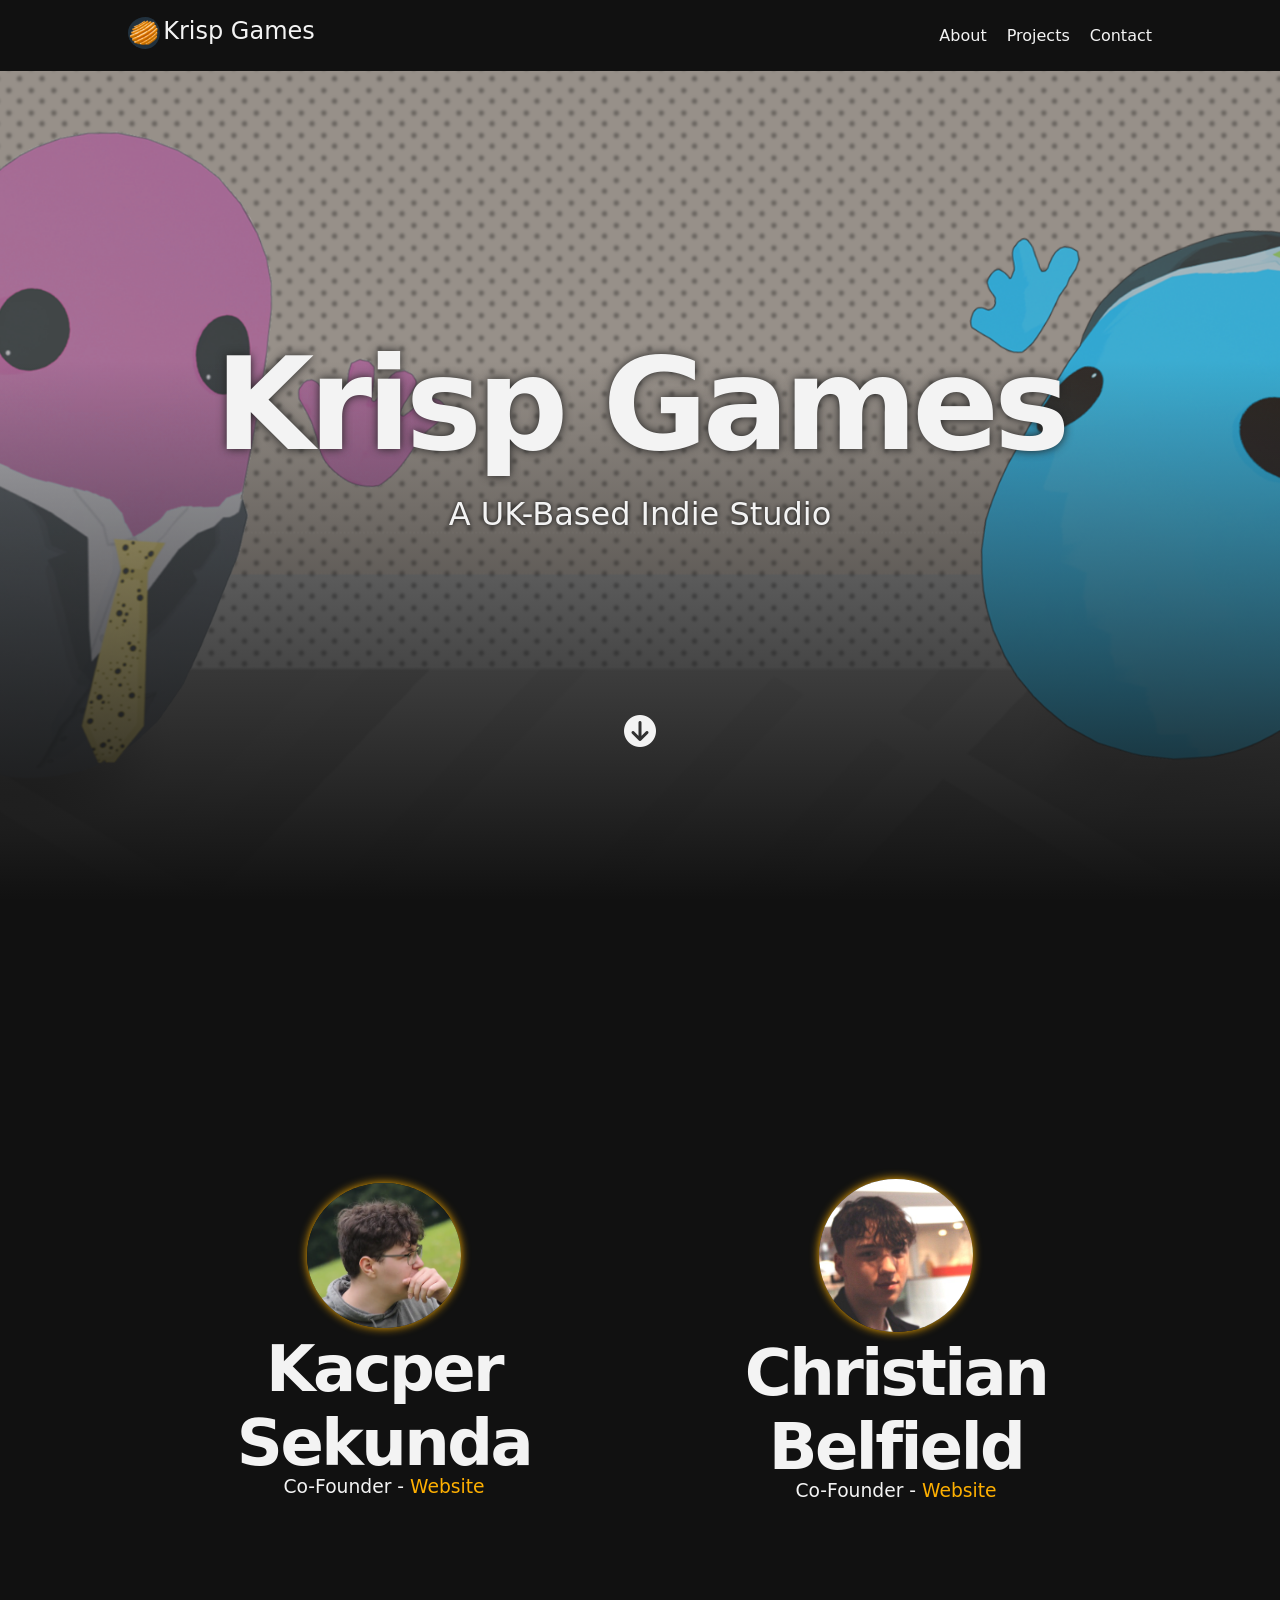
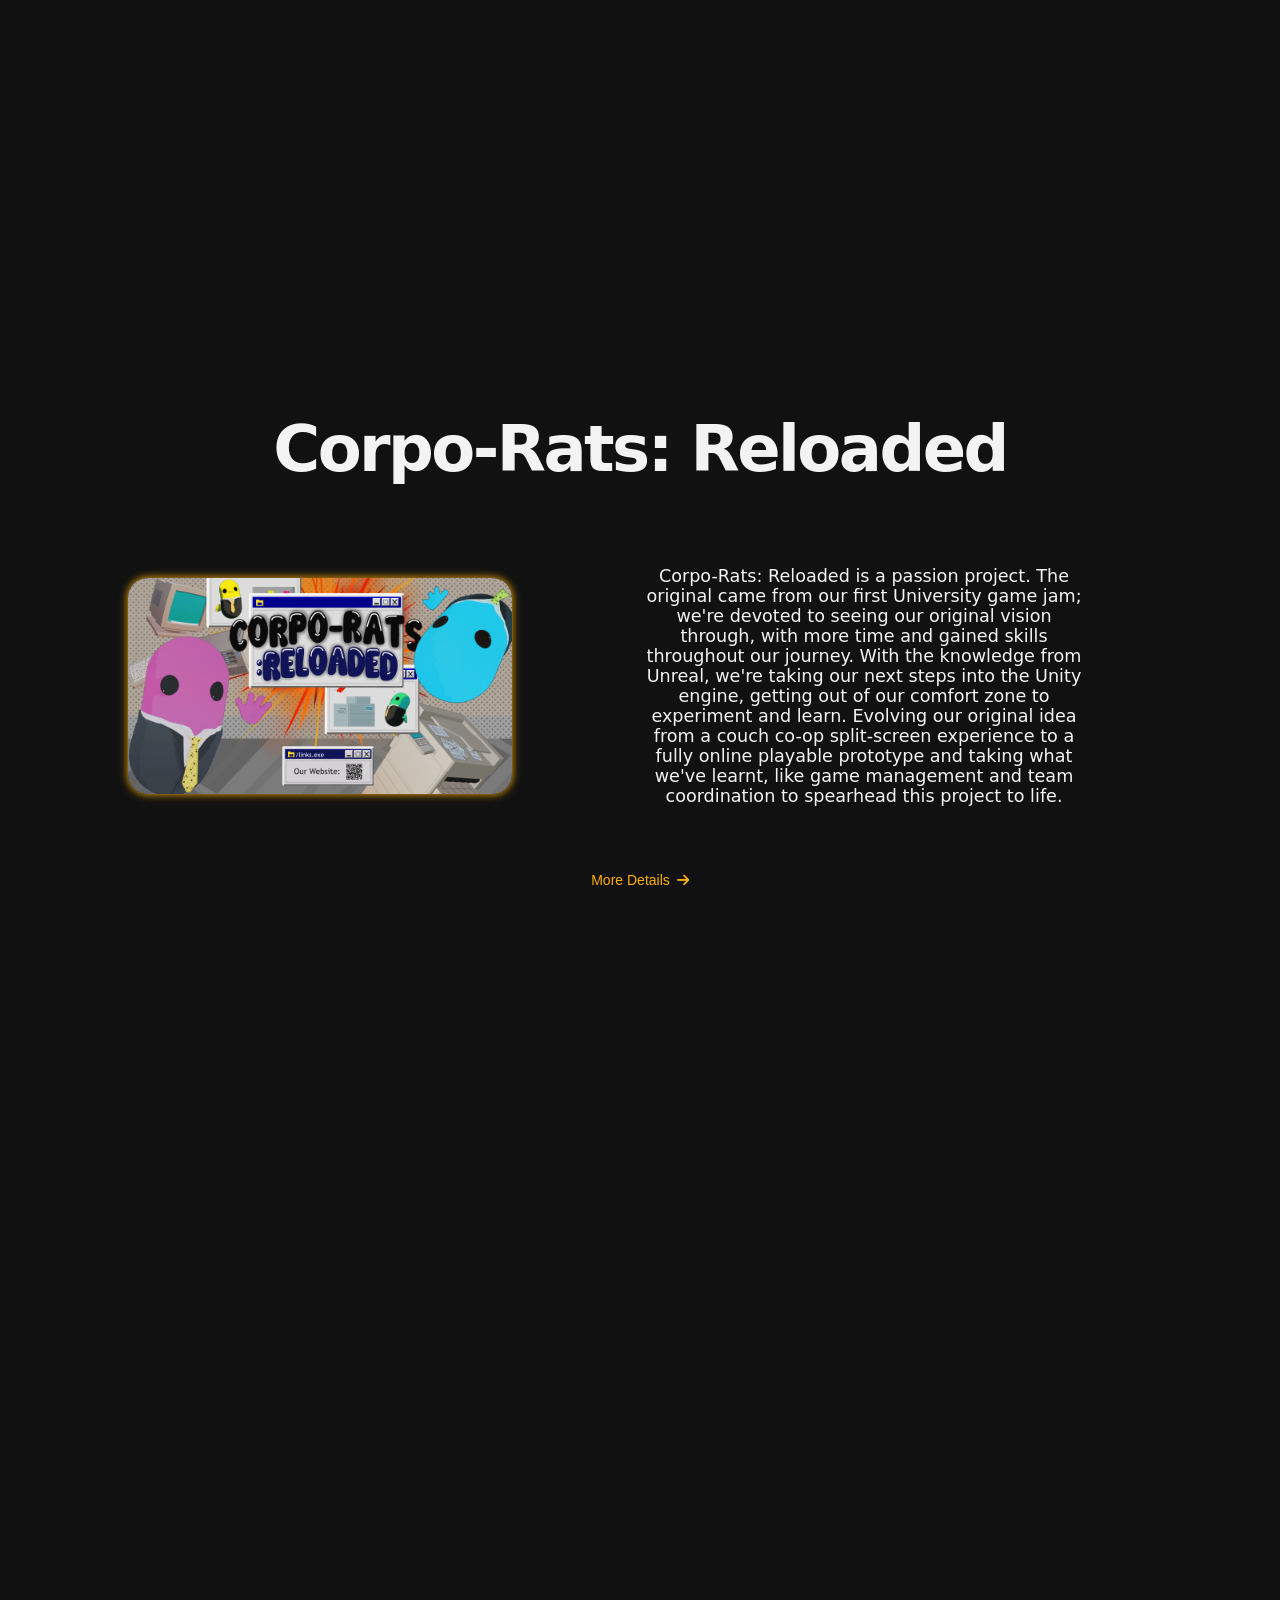
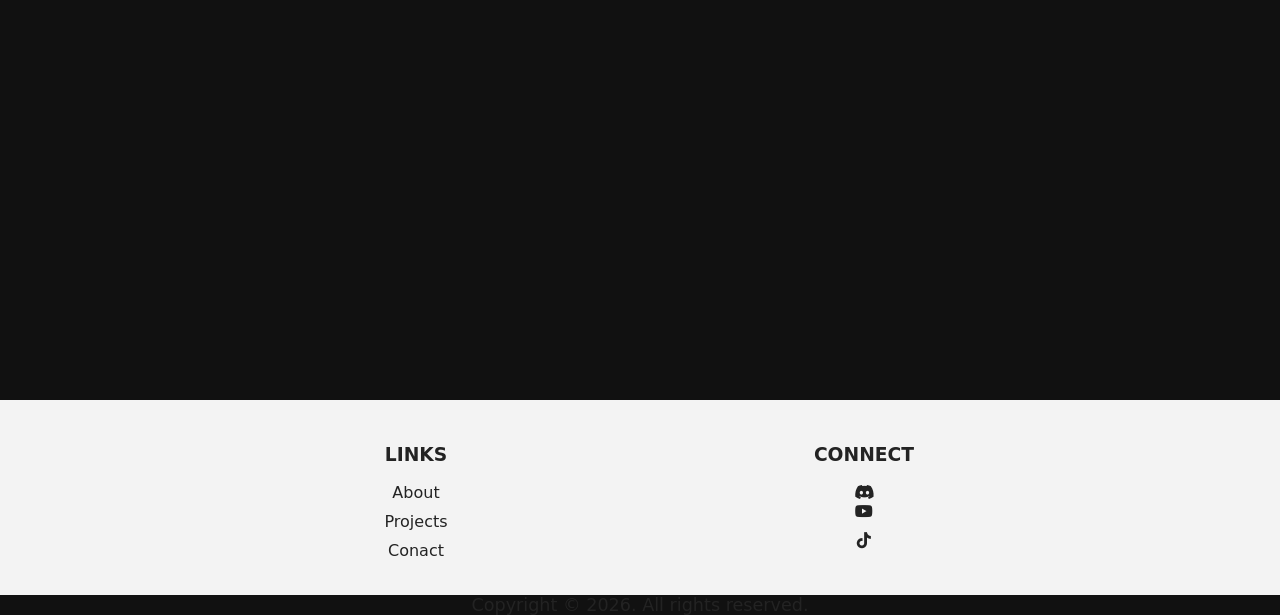
<file: index.html>
<!DOCTYPE html>
<html lang="en">

<!-- What's up. -->
<title>Krisp Games - Indie Development Studio</title>
  <head>

    <link rel="icon" type="image/png" href="assets\Krisp_Games_Logo_Temp.png" sizes="96x96"/>
    <link rel="icon" type="image/svg+xml" href="assets\Krisp_Games_Logo_Temp.png"/>
    <link rel="shortcut icon" href="assets\Krisp_Games_Logo_Temp.png"/>
    <link rel="apple-touch-icon" sizes="180x180" href="assets\Krisp_Games_Logo_Temp.png"/>
    <meta name="apple-mobile-web-app-title" content="Krisp"/>
    <link rel="manifest" href="assets\Krisp_Games_Logo_Temp.png"/>

    <meta charset="UTF-8" />
    <meta name="viewport" content="width=device-width, initial-scale=1.0" />
    <link rel="stylesheet" href="style.css"/>
    <link rel="stylesheet" href="https://cdnjs.cloudflare.com/ajax/libs/font-awesome/6.5.0/css/all.min.css">

   
    <link rel="canonical" href="https://www.krispgames.co.uk/" />
    

    <meta name="description" content="An Indie game evelopment studio with two co-founder creating their own unique and fun games. This journey began due to the passion and work between two developers." />

    <!-- Google / Search Engine Tags -->
    <meta itemprop="name" content="Krisp Games" />
    <meta itemprop="description" content="A game development studio aimed at creating enjoyable experiences." />
    <meta itemprop="image" content="https://cdn.discordapp.com/attachments/1484651875147059310/1484651988380553326/Krisp_Games_Logo_Temp.png?ex=6a0c2129&amp;is=6a0acfa9&amp;hm=bf8846d809cc3dc956933c1cae56071e1037186874f961e60ea68ca90434..." />

    <!-- Facebook Meta Tags -->
    <meta property="og:url" content="https://www.krispgames.co.uk/" />
    <meta property="og:type" content="website" />
    <meta property="og:title" content="Krisp Games" />
    <meta property="og:description" content="A game development studio aimed at creating enjoyable experiences." />
    <meta property="og:image" content="https://cdn.discordapp.com/attachments/1484651875147059310/1484651988380553326/Krisp_Games_Logo_Temp.png?ex=6a0c2129&amp;is=6a0acfa9&amp;hm=bf8846d809cc3dc956933c1cae56071e1037186874f961e60ea68ca90434..." />

    <!-- Twitter Meta Tags -->
    <meta name="twitter:card" content="summary_large_image" />
    <meta name="twitter:title" content="Krisp Games" />
    <meta name="twitter:description" content="A game development studio aimed at creating enjoyable experiences." />
    <meta name="twitter:image" content="https://cdn.discordapp.com/attachments/1484651875147059310/1484651988380553326/Krisp_Games_Logo_Temp.png?ex=6a0c2129&amp;is=6a0acfa9&amp;hm=bf8846d809cc3dc956933c1cae56071e1037186874f961e60ea68ca90434..." />


  </head>
  <body>
    <nav id="navigation">
      <div class="nav-title">
        <a class="nav-image" href="#home"><img class="nav-image" src="assets\Krisp_Games_Logo_Temp.png" alt="Krisp Games Logo"></a>
        <a class="nav-title-text" href="#home">Krisp Games</a>
      </div>
      <ul class="nav-links">
        <li><a href="#about">About</a></li>
        <li><a href="#projects">Projects</a></li>
        <li><a href="#contact">Contact</a></li>
      </ul>
    </nav>
    <section id="home">
      <h1 class="home-title-text">Krisp Games</h1>
      <p class="home-text-p1">A UK-Based Indie Studio</p>
      <a class="home-arrow" href="#about"><i class="fa-solid fa-circle-arrow-down"></i></a>
    </section>
    <section id="about">
      <div class="profile">
        <img class="profile-image" src="assets\ks-profile-picture.png" alt="Headshot of Kacper Sekunda">
        <h2>Kacper Sekunda</h2>
        <h3 class="role-text" style="color: var(--secondary);">Co-Founder - <a style="color: var(--accent);" href="https://kacpersekundadev.co.uk">Website</a></h3>
      </div>
      <div class="profile">
        <img class="profile-image" src="assets\cb-profile-picture.jpeg" alt="Headshot of Christian Belfield">
        <h2>Christian Belfield</h2>
        <h3 class="role-text" style="color: var(--secondary);">Co-Founder - <a style="color: var(--accent);" href="https://christianbelfielddev.co.uk">Website</a></h3>
      </div>
    </section>
    <section id="projects">
      <div class="project-container">
        <h2 class="project-title">Corpo-Rats: Reloaded</h2>
              <div class="project-grid">
                <img class="project-image" src="assets\Poster 16x9.png" alt="A depicted game image of 'Corpo-Rats'">
                <p class="project-desc">Corpo-Rats: Reloaded is a passion project. The original came from our first University game jam; we're devoted to seeing our original vision through, with more time and gained skills throughout our journey. 
                
                With the knowledge from Unreal, we're taking our next steps into the Unity engine, getting out of our comfort zone to experiment and learn. Evolving our original idea from a couch co-op split-screen experience to a fully online playable prototype and taking what we've learnt, like game management and team coordination to spearhead this project to life.</p>
              </div>
              <button class="project-button" onclick="location.href='/projects/Corpo-Rats'">More Details<i class="fa-solid fa-arrow-right"></i></button>
      </div>
      
    </section>
    <section id="contact">

    </section>

    <div id="footer"></div>
    <script>
      fetch('/modules/footer.html')
        .then(r => r.text())
        .then(d => document.getElementById('footer').innerHTML = d);
    </script>

  </body>
</html>
</file>
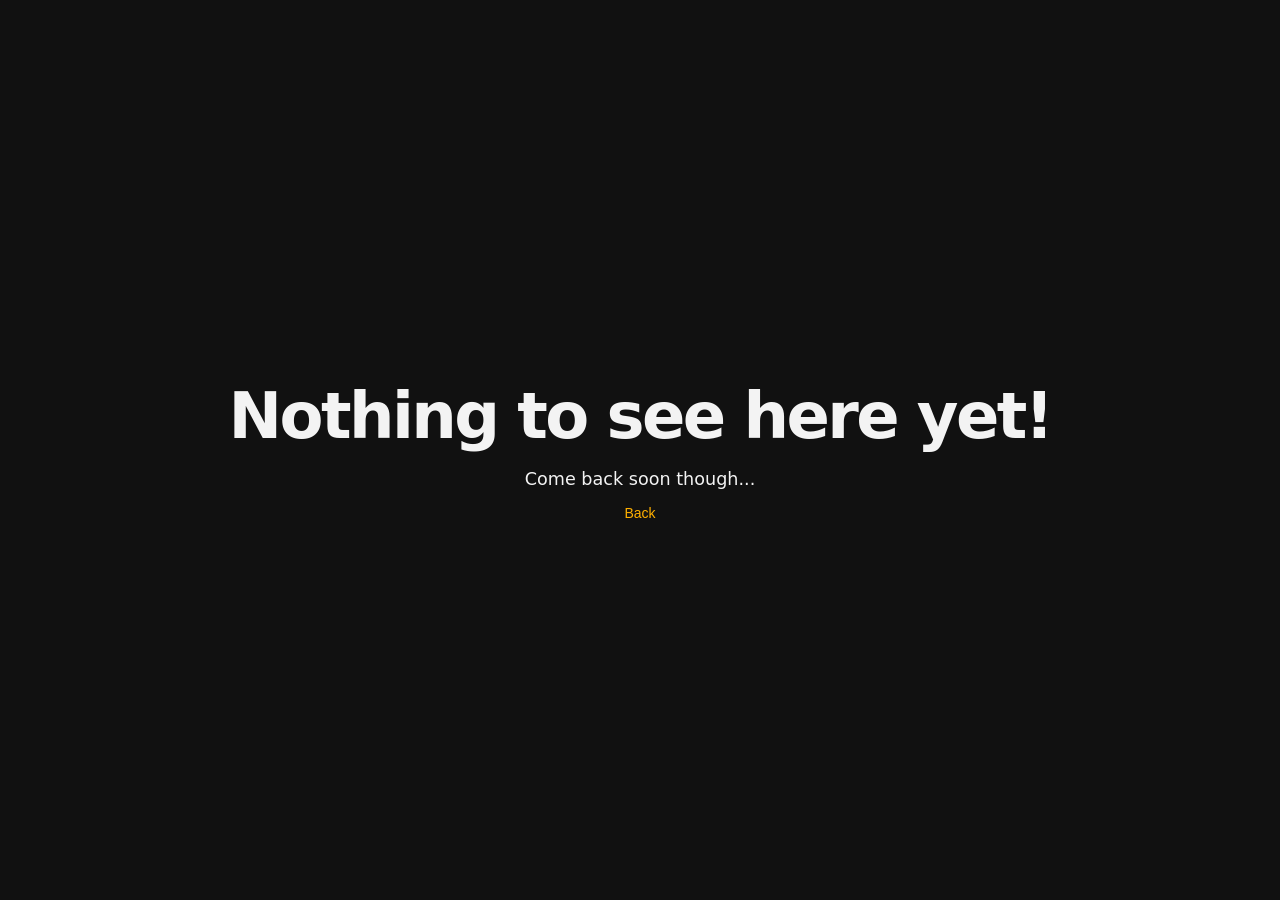
<file: corporats.html>
<!DOCTYPE html>
<html lang="en">

<head>
    <meta charset="UTF-8" />
    <meta name="viewport" content="width=device-width, initial-scale=1.0" />
    <link rel="stylesheet" href="style.css"/>
    <link rel="stylesheet" href="https://cdnjs.cloudflare.com/ajax/libs/font-awesome/6.5.0/css/all.min.css">
</head>
<body>
    <h1>Nothing to see here yet!</h1>
    <p style="padding-bottom: 1rem;">Come back soon though...</p>
    <button class="project-button" onclick="location.href='index.html'">Back</button>
</body>

</html>
</file>
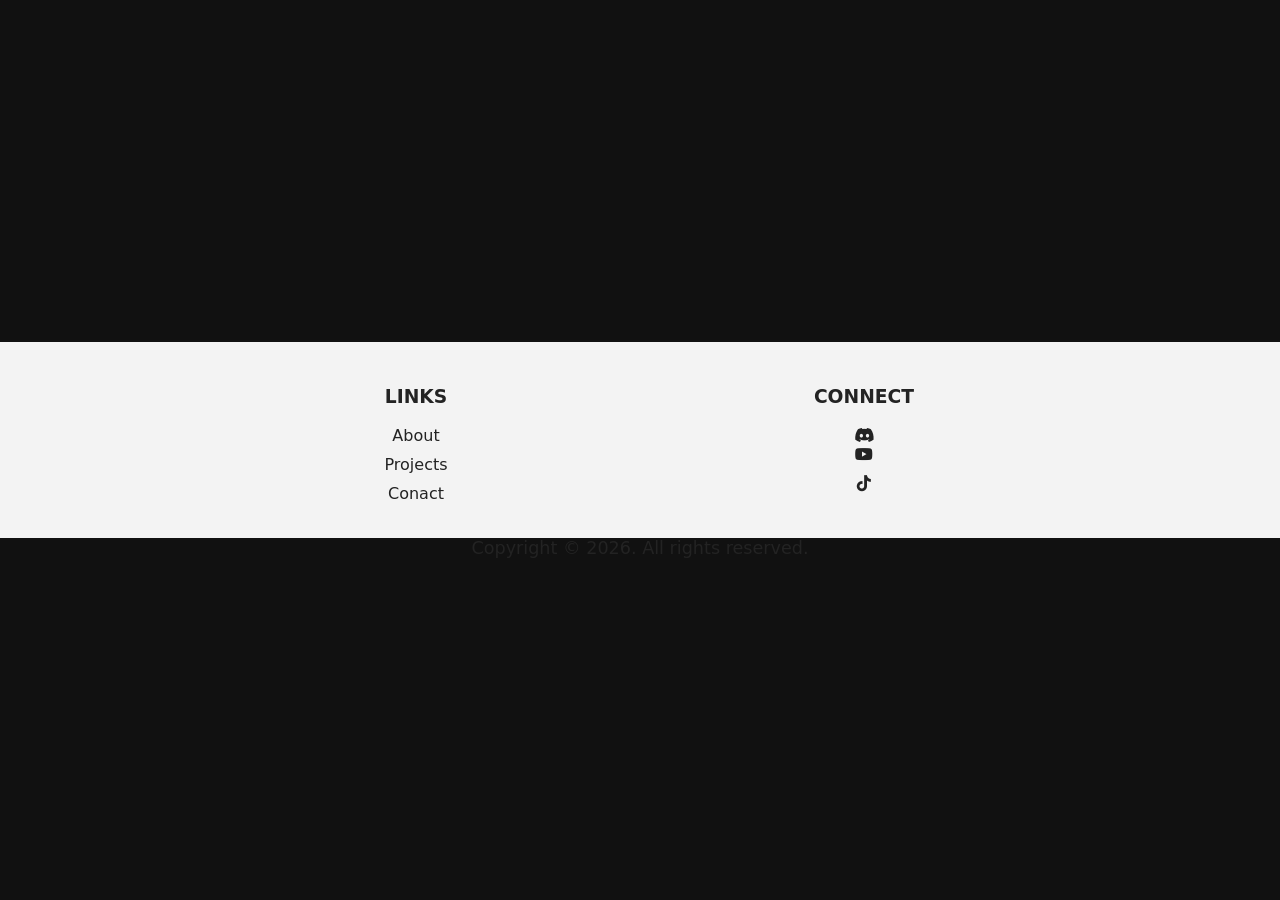
<file: modules/footer.html>
<!DOCTYPE html>
<html lang="en">
<link rel="stylesheet" href="/style.css">
<link rel="stylesheet" href="https://cdnjs.cloudflare.com/ajax/libs/font-awesome/6.5.0/css/all.min.css">
    <head>
        
        <title>Footer</title>

    </head>

    <body>
        <div class="footer">
            <div class="collum-1">
                <h3>LINKS</h3>

                <a href='#about'> About </a>
                <a href='#projects'> Projects </a>
                <a href='#contact'> Conact </a>
            </div>
            

            <div class="collum-3">
                <h3>CONNECT</h3>

                <i class="fa-brands fa-discord"></i>
                
                <a class="SocialButton" 
                    href="https://www.youtube.com/@krisp-games-indie-development" 
                    target="_blank">
                        <i class="fa-brands fa-youtube"></i>
                </a>

                <a class="SocialButton" 
                    href="https://www.tiktok.com/@krisp_games" 
                    target="_blank">
                        <i class="fa-brands fa-tiktok"></i>
                </a>
            </div>

        </div>

        <div class="copyright-text">
            <p >
                Copyright © 2026. All rights reserved.
            </p>
        </div>
              
    </body>
</html>
</file>
<file: style.css>
:root {
    --main: #111111;
    --secondary: #f3f3f3;
    --accent: #ffb000;
}

html{
    scroll-behavior: smooth;
}

body 
{
    margin: 0;
    min-height: 100vh;
    display: flex;
    flex-direction: column;
    align-items: center;
    justify-content: center;
    background: var(--main);
    color: var(--secondary);
    font-family: Inter, system-ui, sans-serif;
    text-align: center;
}

h1 
{
    margin: 0 0 16px;
    font-size: clamp(2.5rem, 5vw, 4rem);
    letter-spacing: -0.04em;
    color: var(--secondary);
}

h2 {
    margin: 0 0 16px;
    font-size: clamp(2.5rem, 5vw, 4rem);
    letter-spacing: -0.04em;
    color: var(--secondary);
}
      
p 
{
    margin: 0;
    font-size: 1.1rem;
    color: var(--secondary);
}

.home-text-p1{
    font-size: 2rem;
}

/* --------- NAVIGATION --------- */

#navigation {
    position: fixed;
    top: 0;
    padding: 2rem;
    width: 100%;
    background-color: var(--main);
    display: flex;
    justify-content: space-between;
    align-items: center;
    padding: 10px 20px;
}

.nav-image {
    width: 2rem;
    align-self: center;
    justify-self: center;
    padding-right: .2rem;
    border-radius: 100%;
}

.nav-title {
    display: flex;
    font-size: 1.5rem;
    padding-left: 10%;
}

.nav-links {
    list-style: none;
    display: flex;
    gap: 20px;
    padding-right: 10%;
}

a
{
    color: var(--secondary);
    text-decoration: none;
    text-decoration-color: var(--low-text);
}

/* --------- Home --------- */

#home {
    display: flex;
    height: 100vh;
    width: 100%;
    align-items: center;
    justify-content: center;
    flex-direction: column;
    background-image: linear-gradient(to bottom, transparent 40%, var(--main) 100%),
        url('assets/Poster 16x9 2.png');;
    background-size: cover;
    background-position: center;
}

.home-title-text {
    width: fit-content;
    height: fit-content;
    font-size: 8rem;
    text-shadow: 0px 0px 10px #232323;
}

.home-text-p1 {
    width: fit-content;
    height: fit-content;
    text-shadow: 0px 0px 4px #111111;
}

.home-arrow {
    font-size: 2rem;
    position: relative;
    bottom: -20%;
}

/* --------- About --------- */

#about {
    display: grid;
    height: 100vh;
    width: 80%;
    align-items: center;
    justify-content: center;
    grid-template-columns: repeat(2, 1fr);
}

.profile {
    padding: 0%;
}

.profile-image {
    width: 30%;
    border-radius: 100%;
    box-shadow: 0px 0px 10px var(--accent);
}

.profile-desc {
    width: 80%;
    padding-left: 10%;
}

.role-text
{
    margin: -20px 0 20px;
    font-weight: 500;
    color: var(--accent);
}

/* --------- Projects --------- */

#projects {
    display: flex;
    height: 100vh;
    width: 100%;
    align-items: center;
    justify-content: center;
    flex-direction: column;
}

.project-container {

}

.project-title {
    padding-top: 10%;
    padding-top: 0;
}

.project-grid {
    display: grid;
    align-items: center;
    justify-content: center;
    grid-template-columns: repeat(2, 1fr);
    padding-top: 4rem;
    padding-bottom: 4rem;
}

.project-image {
    width: 60%;
    border-radius: 20px;
    align-self: center;
    justify-self: center;
    box-shadow: 0px 0px 8px var(--accent);
}

.project-desc {
    align-self: center;
    justify-self: center;
    padding-right: 30%;
}

.project-button {
    display: inline-flex;
    align-items: center;
    gap: 7px;
    padding: 0;
    background: none;
    border: none;
    cursor: pointer;
    font-size: 14px;
    font-weight: 500;
    color: var(--accent);
    text-decoration: none;
    position: relative;
}

.project-button::after {
    content: '';
    position: absolute;
    bottom: -2px;
    left: 0;
    width: 0;
    height: 1.5px;
    background: var(--accent);
    transition: width 0.2s ease;
}

.project-button:hover::after { width: 100%; }
.project-button:active { opacity: 0.7; }

/* --------- Contact --------- */

#contact {
    display: flex;
    height: 100vh;
    width: 100%;
    align-items: center;
    justify-content: center;
    flex-direction: column;
}


/* --------- Footer --------- */

.footer {
    width: 100vw;
    padding: 25px 15%;
    background-color: #f3f3f3;
    color: #232323;
    display: flex;
    box-sizing: border-box;
    text-align: center;
    align-self: stretch;
    
}

.footer div{

    flex: 1;
    text-align: center;
}

.footer div p{
    color:#232323;
 
}

.footer div a{
    color:#232323;
    display: block;
    text-decoration: none;
    margin-bottom: 10px;
}

/* --------- Media Queries --------- */ 

@media (max-width: 768px) {

.nav-title {
    font-size: 1rem;
}

.home-title-text {
    width: 80%;
    font-size: 3rem;
}

.home-text-p1 {
    font-size: .8rem;
}

.home-arrow {
    font-size: 1.5rem;
}

#about {
    width: 90%;
}

.profile-desc {
    font-size: smaller;
}

.project-grid {
    grid-template-columns: repeat(1, 2fr);
    padding-top: 3rem;
}

.project-desc {
    padding-top: 2rem;
    max-height: 80vh;
    font-size: smaller;
    padding-right: 0%;
    width: 80%;
}

.project-image {
    align-items: self-start;
}

.project-title {
    width: 90%;
    font-size: 2rem;
    padding: 5%;
}

.nav-title-text {
    font-size: 0;
}

}

.copyright-text p{
    color: #232323;
}
</file>
